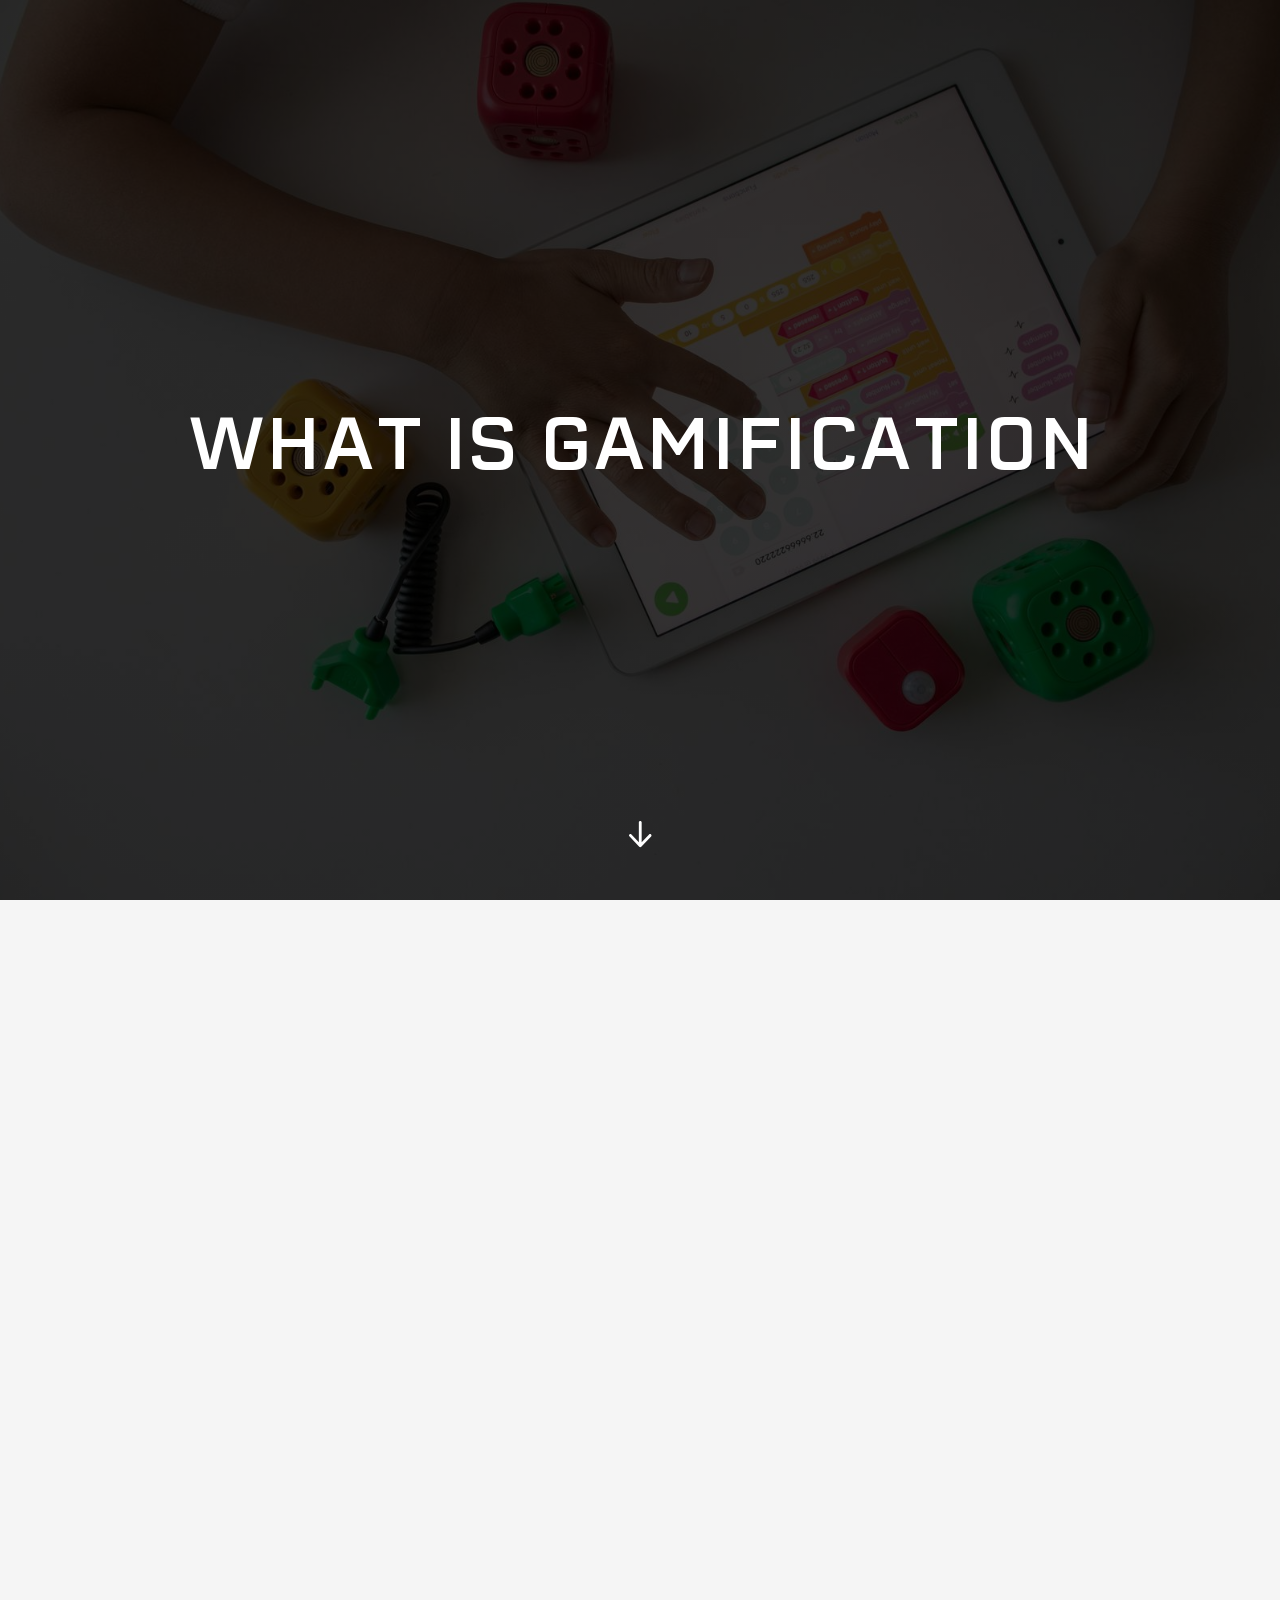
<file: modules/interns/chapter1/lesson1/content/index.html>
<!doctype html>
<!-- 
course package version: bFVlGxSO
rise_frontend sha: 287c7feb5f589463fc5ead87aa3652fdb3cf6afa
learn_distribution_frontend sha: 6f6fd53281c8d7a474359a229acd737402346207
mondrian sha: 9aedd41fa80b96a3599923e67d96911bb5eadc16
sandbox sha: 38e0c7bca6fd6bed198d58039339932c1fb4afbe
 -->
<html lang="en">
  <head>
    <meta charset="utf-8">
    <meta name="viewport" content="width=device-width,initial-scale=1">
    <title>WHAT IS GAMIFICATION</title>
    
      <link rel="stylesheet" href="lib/sandbox/4adfab46.css">
    
    <script type="application/json" id="__CONFIG__">
      {"remoteManifest":{"learn_distribution_frontend":{".js":["learn_dist/entry.js"]},"mondrian":{".js":["mondrian/entry.js"]}},"assetTargetPrefixes":{"media":"assets","font":"lib/fonts"}}
    </script>
    
    <script src="lib/dist/4215d215.js"></script>
  </head>
  <body>
    <div id="app"></div>
    
      <script src="lib/rise/5f973a7f.js"></script>
    
      <script src="lib/sandbox/c77685df.js"></script>
    
  </body>
</html>
</file>
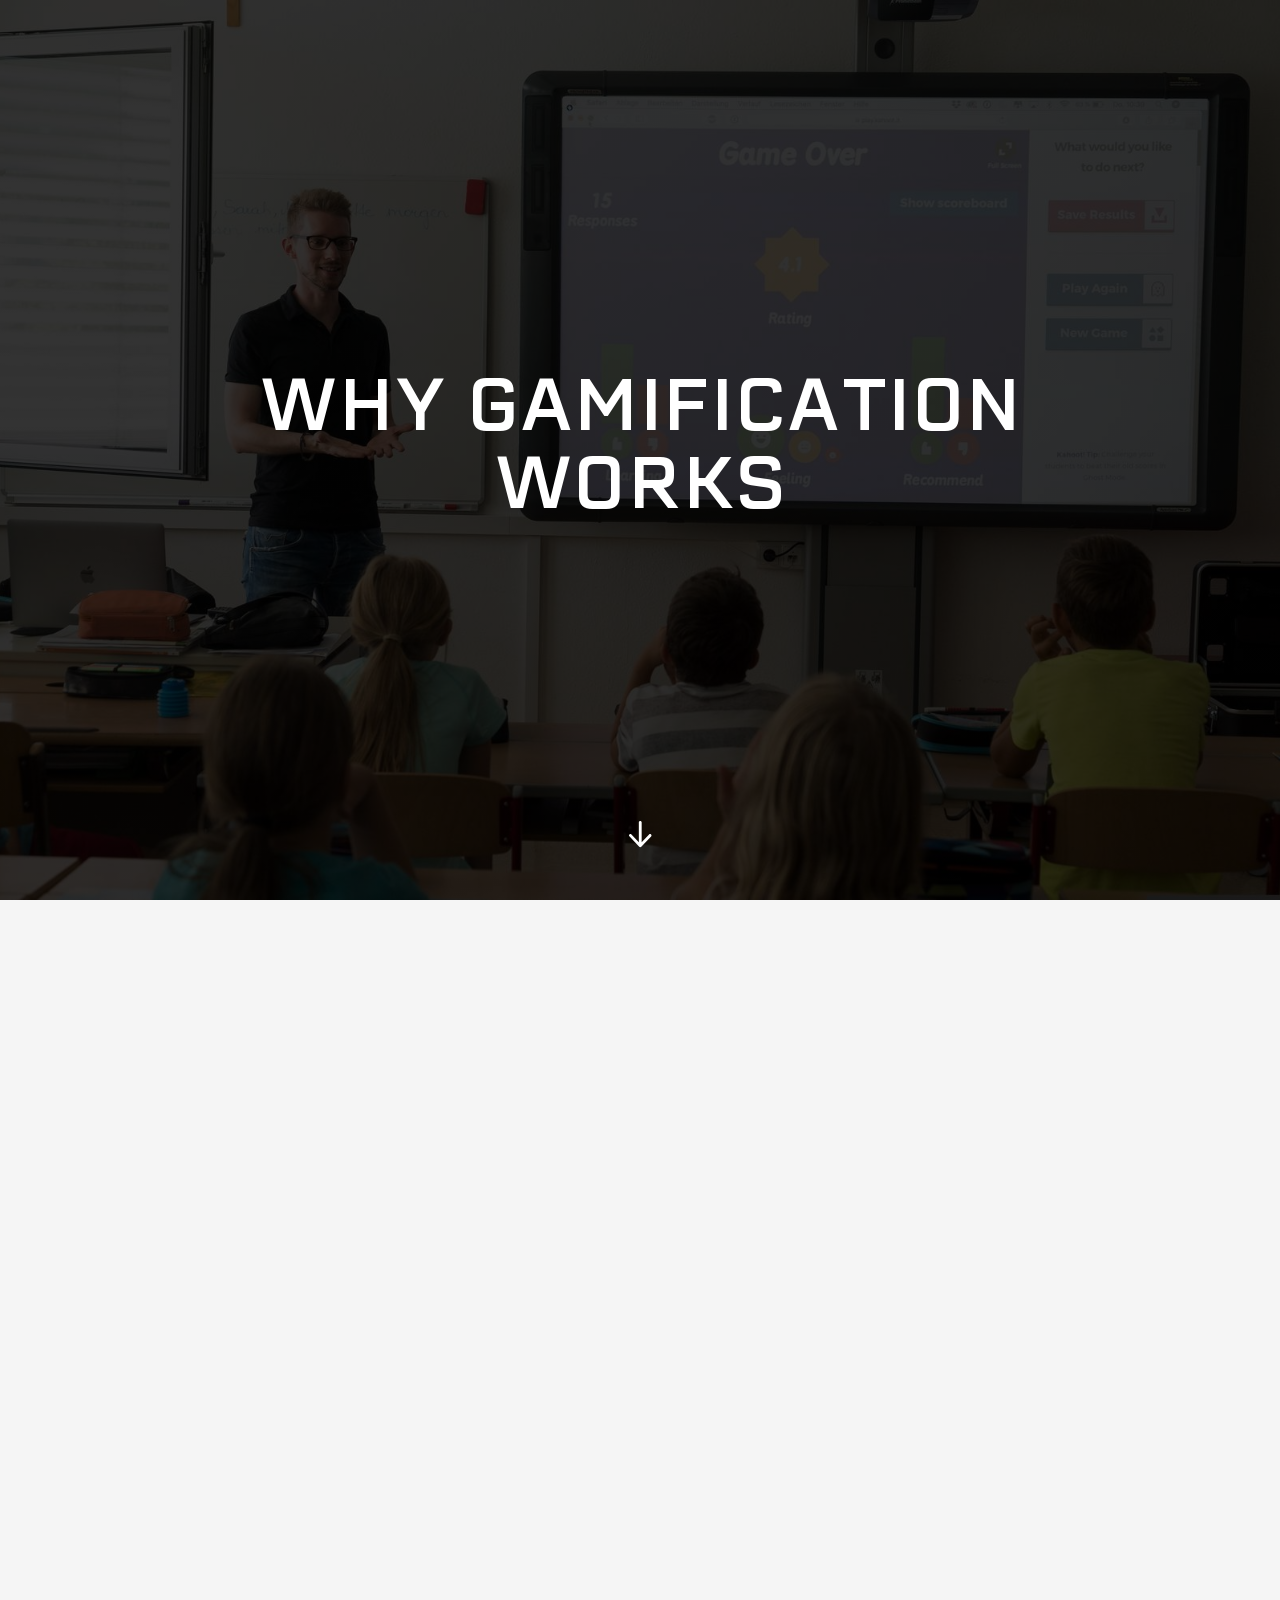
<file: modules/interns/chapter1/lesson2/content/index.html>
<!doctype html>
<!-- 
course package version: ZZRAdZsc
rise_frontend sha: 287c7feb5f589463fc5ead87aa3652fdb3cf6afa
learn_distribution_frontend sha: 6f6fd53281c8d7a474359a229acd737402346207
mondrian sha: 9aedd41fa80b96a3599923e67d96911bb5eadc16
sandbox sha: 38e0c7bca6fd6bed198d58039339932c1fb4afbe
 -->
<html lang="en">
  <head>
    <meta charset="utf-8">
    <meta name="viewport" content="width=device-width,initial-scale=1">
    <title>WHY GAMIFICATION WORKS</title>
    
      <link rel="stylesheet" href="lib/sandbox/4adfab46.css">
    
    <script type="application/json" id="__CONFIG__">
      {"remoteManifest":{"learn_distribution_frontend":{".js":["learn_dist/entry.js"]},"mondrian":{".js":["mondrian/entry.js"]}},"assetTargetPrefixes":{"media":"assets","font":"lib/fonts"}}
    </script>
    
    <script src="lib/dist/4215d215.js"></script>
  </head>
  <body>
    <div id="app"></div>
    
      <script src="lib/rise/5f973a7f.js"></script>
    
      <script src="lib/sandbox/c77685df.js"></script>
    
  </body>
</html>
</file>
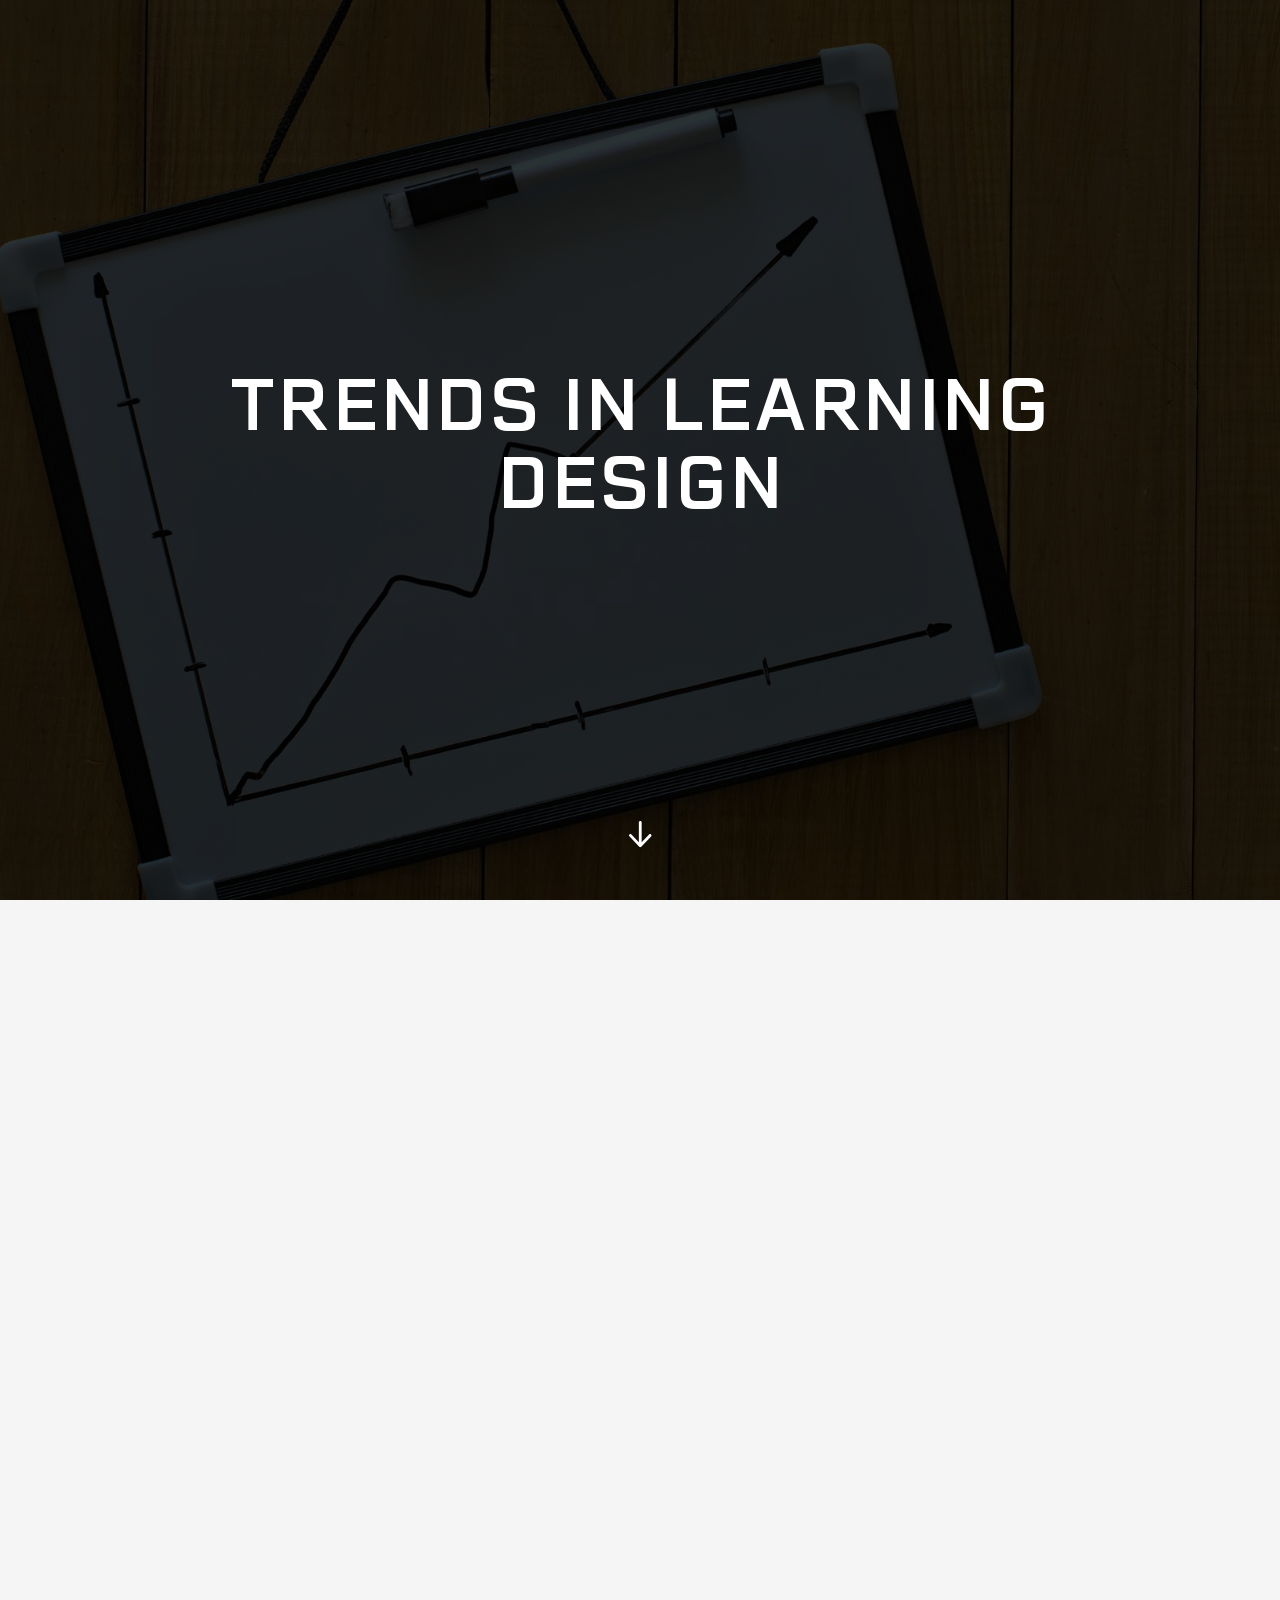
<file: modules/interns/chapter1/lesson3/content/index.html>
<!doctype html>
<!-- 
course package version: zea6UMK5
rise_frontend sha: 287c7feb5f589463fc5ead87aa3652fdb3cf6afa
learn_distribution_frontend sha: 6f6fd53281c8d7a474359a229acd737402346207
mondrian sha: 9aedd41fa80b96a3599923e67d96911bb5eadc16
sandbox sha: 38e0c7bca6fd6bed198d58039339932c1fb4afbe
 -->
<html lang="en">
  <head>
    <meta charset="utf-8">
    <meta name="viewport" content="width=device-width,initial-scale=1">
    <title>TRENDS IN LEARNING DESIGN</title>
    
      <link rel="stylesheet" href="lib/sandbox/4adfab46.css">
    
    <script type="application/json" id="__CONFIG__">
      {"remoteManifest":{"learn_distribution_frontend":{".js":["learn_dist/entry.js"]},"mondrian":{".js":["mondrian/entry.js"]}},"assetTargetPrefixes":{"media":"assets","font":"lib/fonts"}}
    </script>
    
    <script src="lib/dist/4215d215.js"></script>
  </head>
  <body>
    <div id="app"></div>
    
      <script src="lib/rise/5f973a7f.js"></script>
    
      <script src="lib/sandbox/c77685df.js"></script>
    
  </body>
</html>
</file>
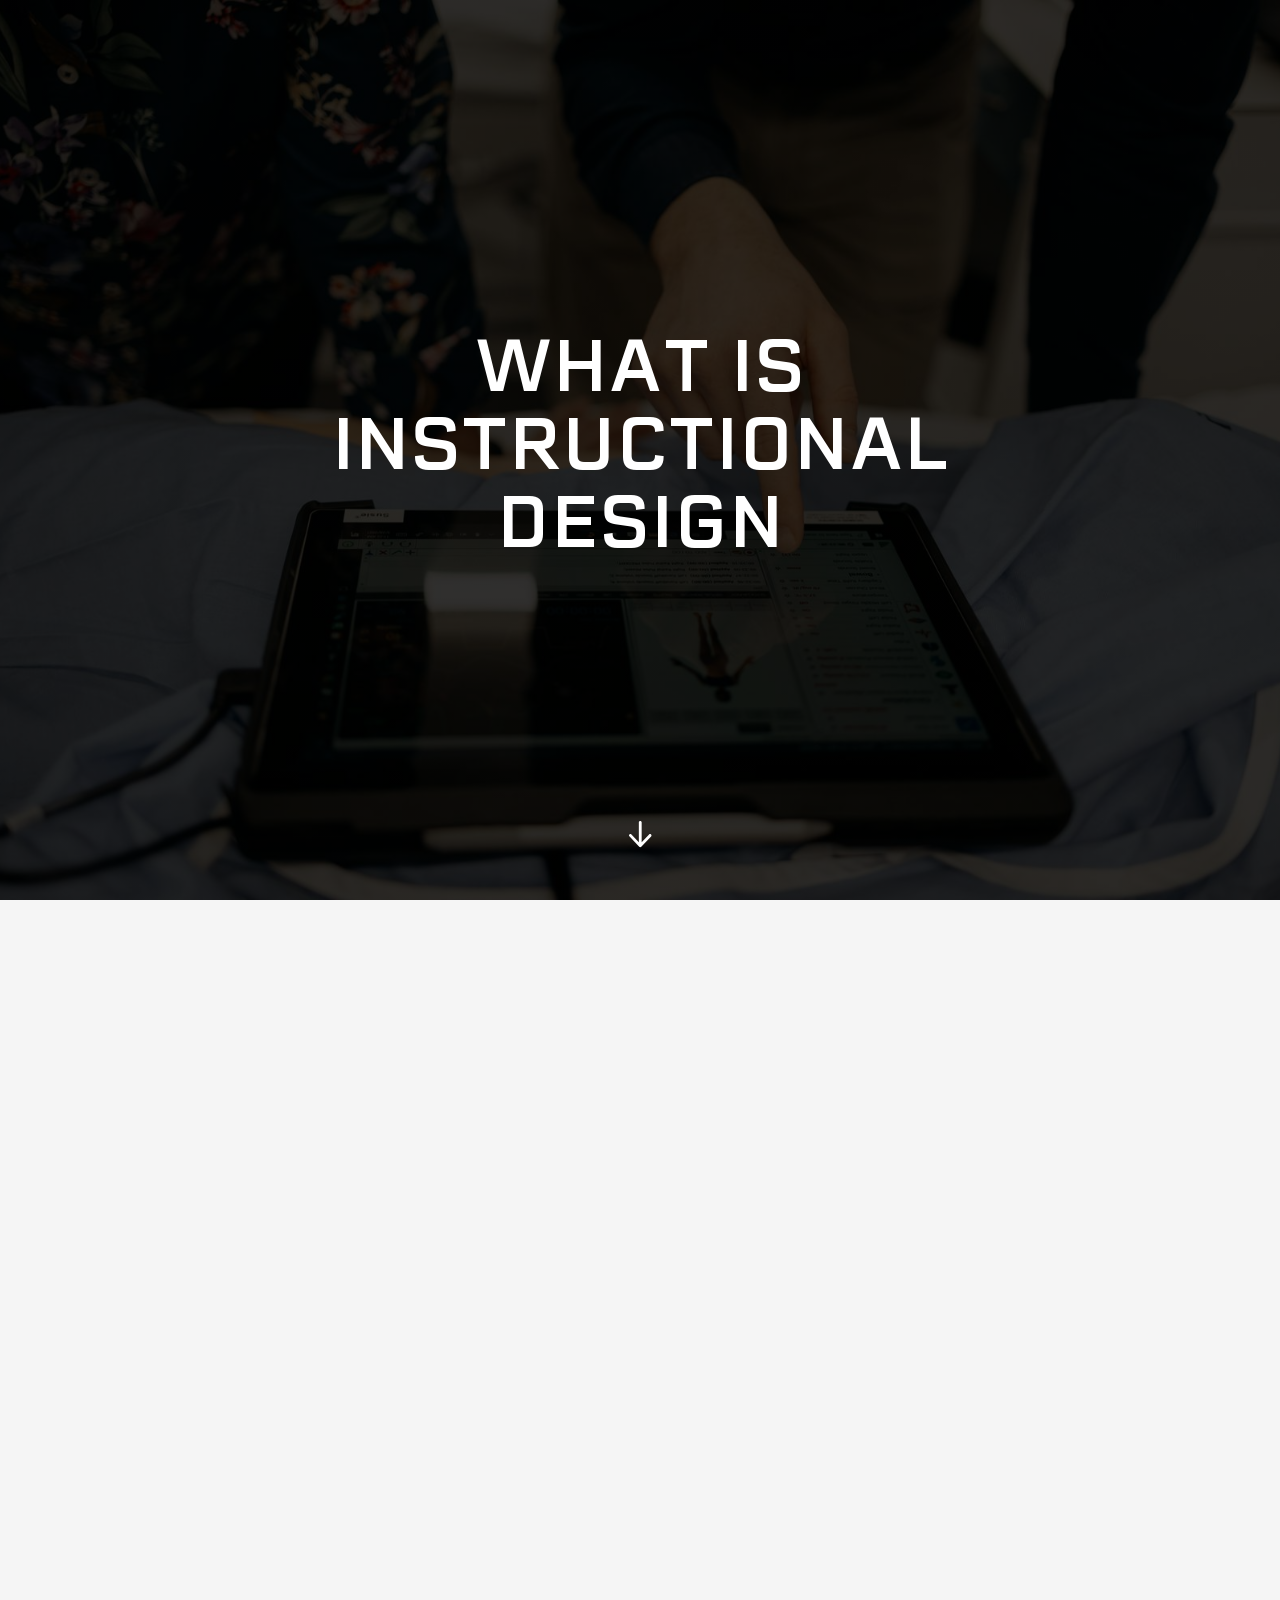
<file: modules/interns/chapter2/lesson1/content/index.html>
<!doctype html>
<!-- 
course package version: fhZW0XTb
rise_frontend sha: 287c7feb5f589463fc5ead87aa3652fdb3cf6afa
learn_distribution_frontend sha: 6f6fd53281c8d7a474359a229acd737402346207
mondrian sha: 9aedd41fa80b96a3599923e67d96911bb5eadc16
sandbox sha: 38e0c7bca6fd6bed198d58039339932c1fb4afbe
 -->
<html lang="en">
  <head>
    <meta charset="utf-8">
    <meta name="viewport" content="width=device-width,initial-scale=1">
    <title>WHAT IS INSTRUCTIONAL DESIGN</title>
    
      <link rel="stylesheet" href="lib/sandbox/4adfab46.css">
    
    <script type="application/json" id="__CONFIG__">
      {"remoteManifest":{"learn_distribution_frontend":{".js":["learn_dist/entry.js"]},"mondrian":{".js":["mondrian/entry.js"]}},"assetTargetPrefixes":{"media":"assets","font":"lib/fonts"}}
    </script>
    
    <script src="lib/dist/4215d215.js"></script>
  </head>
  <body>
    <div id="app"></div>
    
      <script src="lib/rise/5f973a7f.js"></script>
    
      <script src="lib/sandbox/c77685df.js"></script>
    
  </body>
</html>
</file>
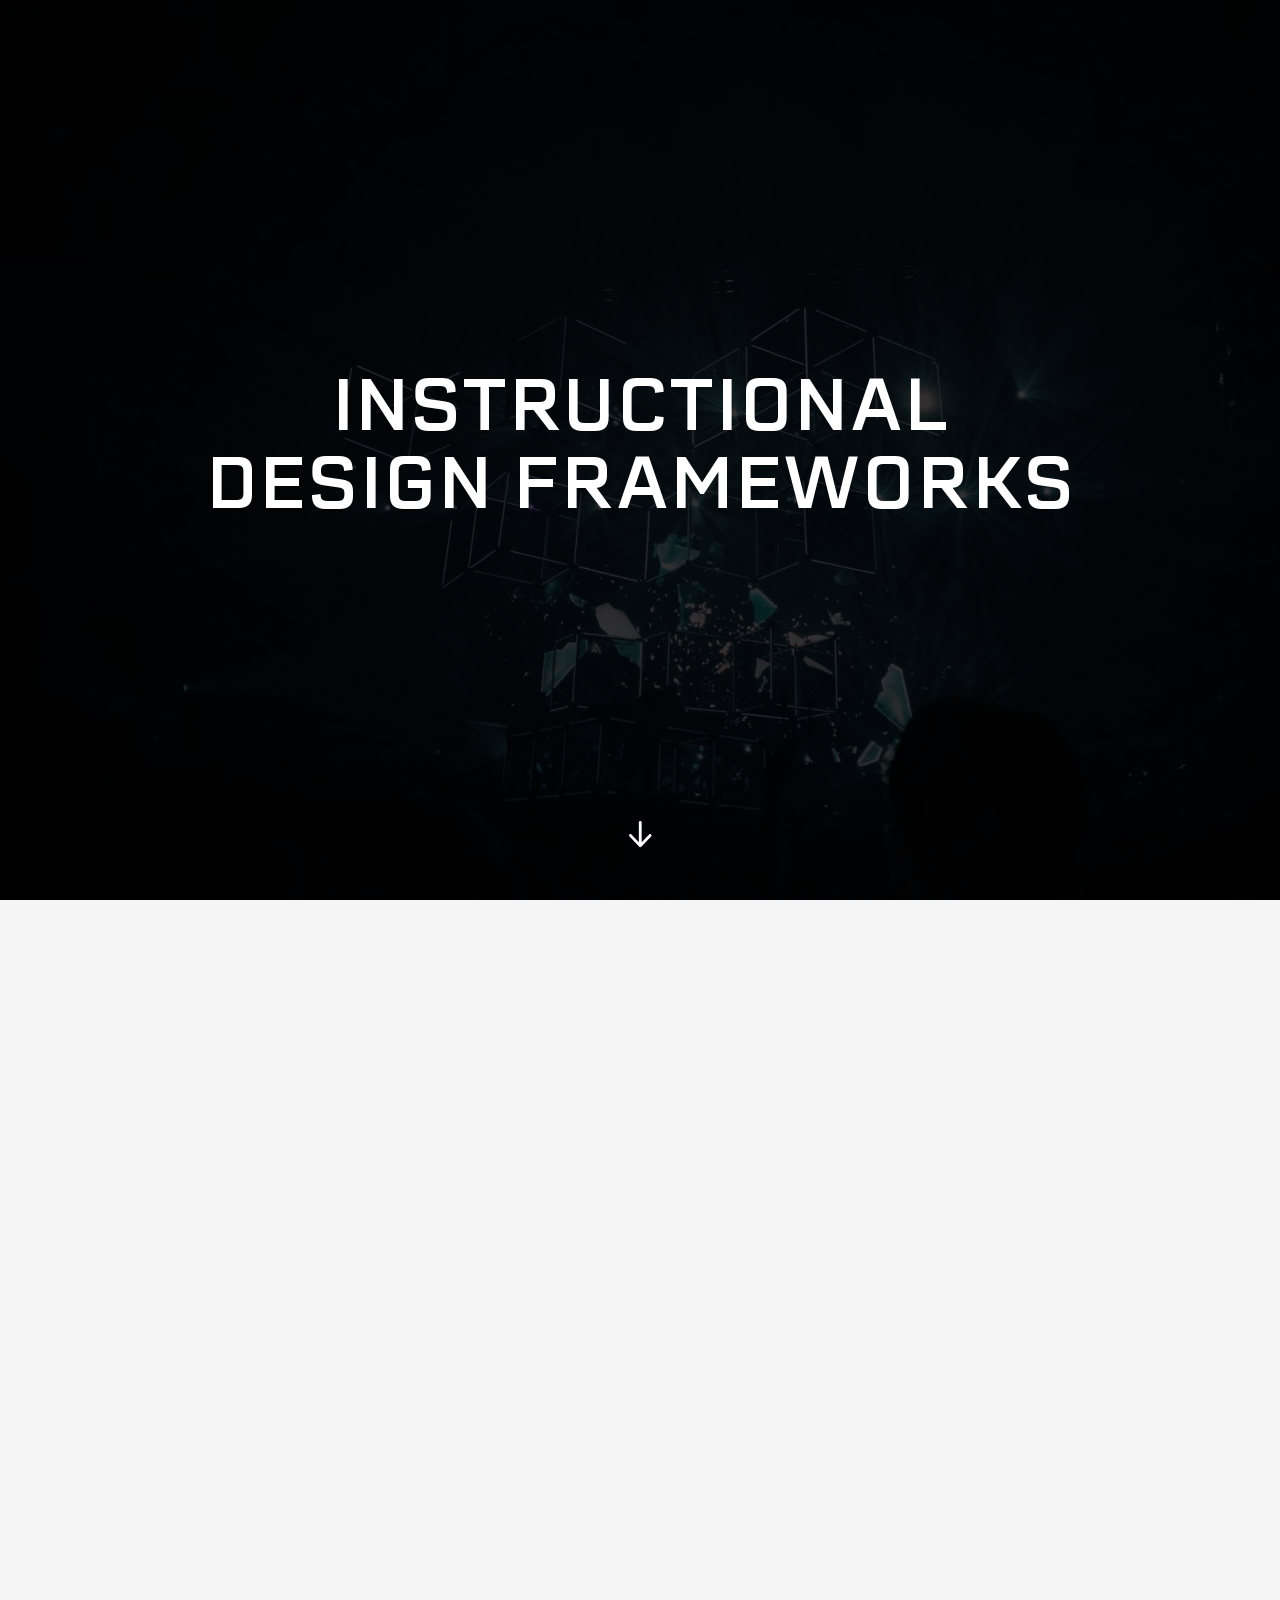
<file: modules/interns/chapter2/lesson2/content/index.html>
<!doctype html>
<!-- 
course package version: TgVHKO4i
rise_frontend sha: 287c7feb5f589463fc5ead87aa3652fdb3cf6afa
learn_distribution_frontend sha: 6f6fd53281c8d7a474359a229acd737402346207
mondrian sha: 9aedd41fa80b96a3599923e67d96911bb5eadc16
sandbox sha: 38e0c7bca6fd6bed198d58039339932c1fb4afbe
 -->
<html lang="en">
  <head>
    <meta charset="utf-8">
    <meta name="viewport" content="width=device-width,initial-scale=1">
    <title>INSTRUCTIONAL DESIGN FRAMEWORKS</title>
    
      <link rel="stylesheet" href="lib/sandbox/4adfab46.css">
    
    <script type="application/json" id="__CONFIG__">
      {"remoteManifest":{"learn_distribution_frontend":{".js":["learn_dist/entry.js"]},"mondrian":{".js":["mondrian/entry.js"]}},"assetTargetPrefixes":{"media":"assets","font":"lib/fonts"}}
    </script>
    
    <script src="lib/dist/4215d215.js"></script>
  </head>
  <body>
    <div id="app"></div>
    
      <script src="lib/rise/5f973a7f.js"></script>
    
      <script src="lib/sandbox/c77685df.js"></script>
    
  </body>
</html>
</file>
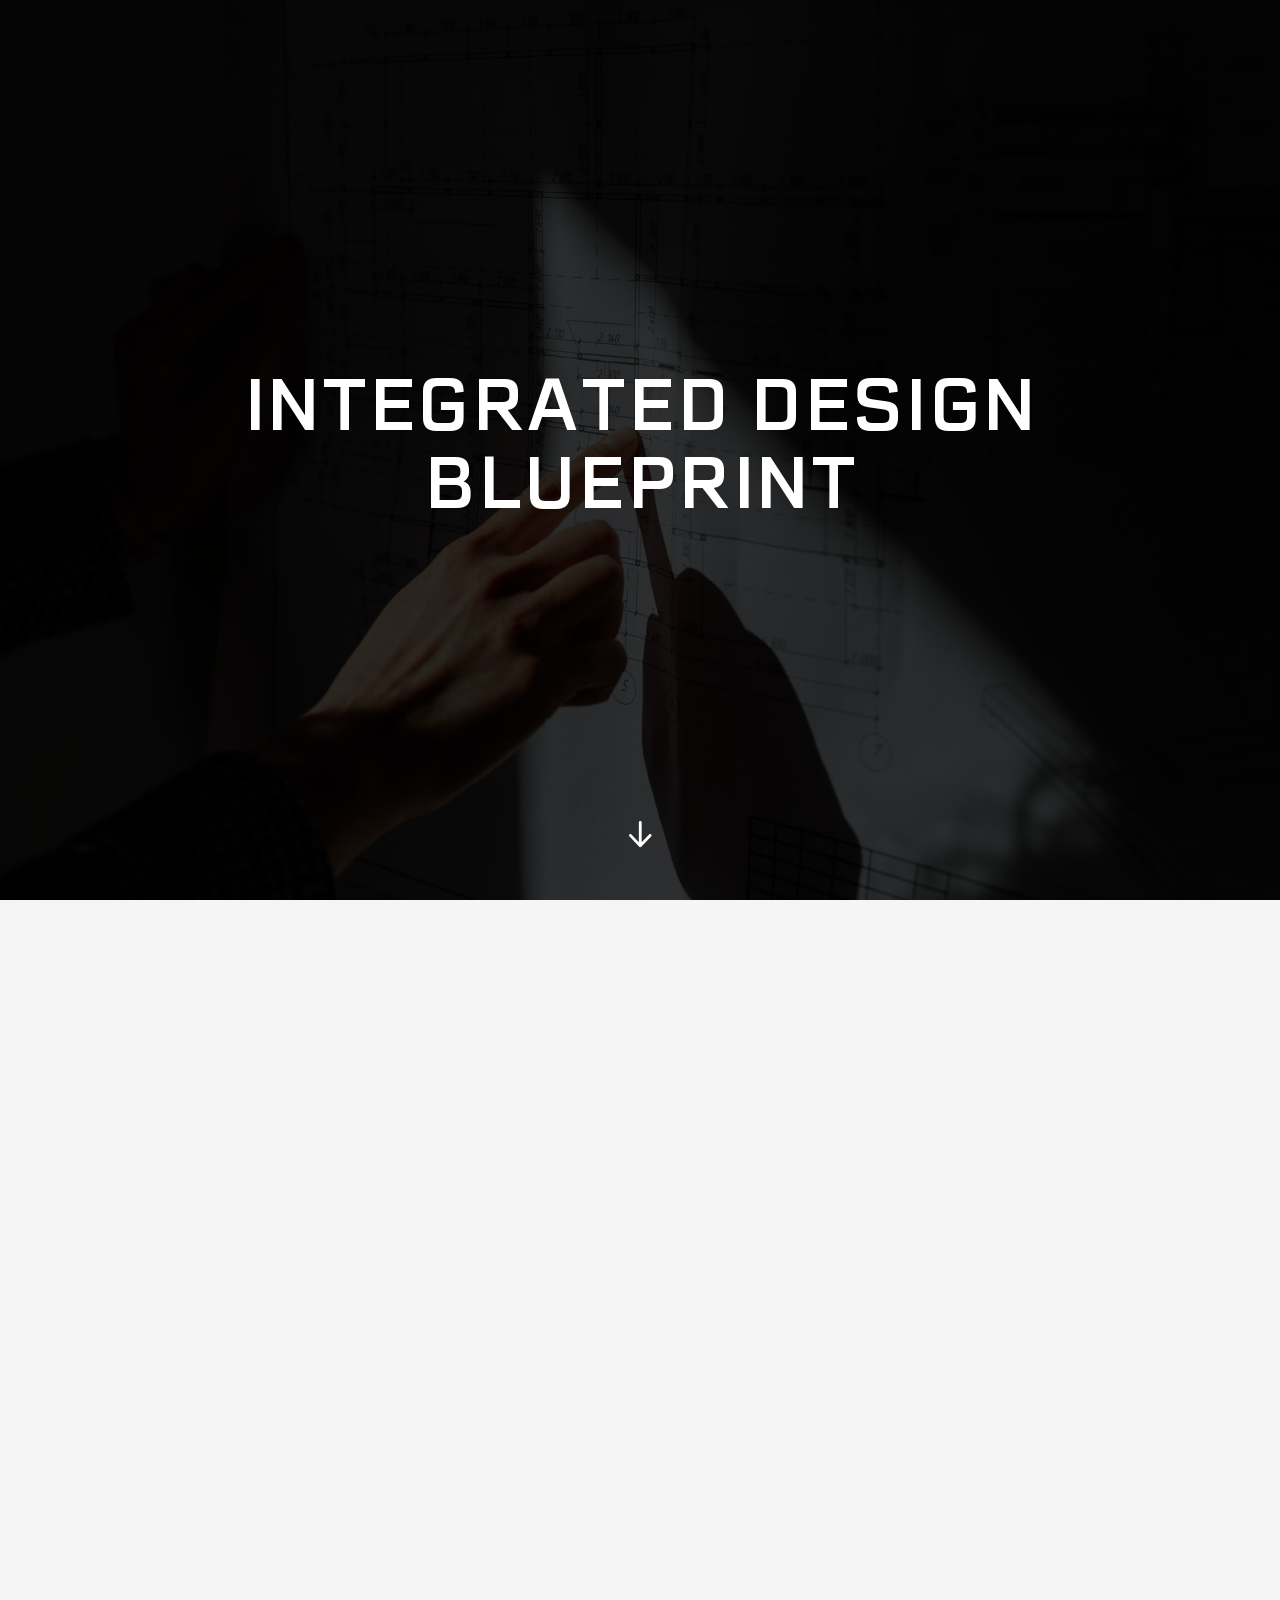
<file: modules/interns/chapter2/lesson3/content/index.html>
<!doctype html>
<!-- 
course package version: rFwJDBi6
rise_frontend sha: 287c7feb5f589463fc5ead87aa3652fdb3cf6afa
learn_distribution_frontend sha: 6f6fd53281c8d7a474359a229acd737402346207
mondrian sha: 9aedd41fa80b96a3599923e67d96911bb5eadc16
sandbox sha: 38e0c7bca6fd6bed198d58039339932c1fb4afbe
 -->
<html lang="en">
  <head>
    <meta charset="utf-8">
    <meta name="viewport" content="width=device-width,initial-scale=1">
    <title>INTEGRATED DESIGN BLUEPRINT</title>
    
      <link rel="stylesheet" href="lib/sandbox/4adfab46.css">
    
    <script type="application/json" id="__CONFIG__">
      {"remoteManifest":{"learn_distribution_frontend":{".js":["learn_dist/entry.js"]},"mondrian":{".js":["mondrian/entry.js"]}},"assetTargetPrefixes":{"media":"assets","font":"lib/fonts"}}
    </script>
    
    <script src="lib/dist/4215d215.js"></script>
  </head>
  <body>
    <div id="app"></div>
    
      <script src="lib/rise/5f973a7f.js"></script>
    
      <script src="lib/sandbox/c77685df.js"></script>
    
  </body>
</html>
</file>
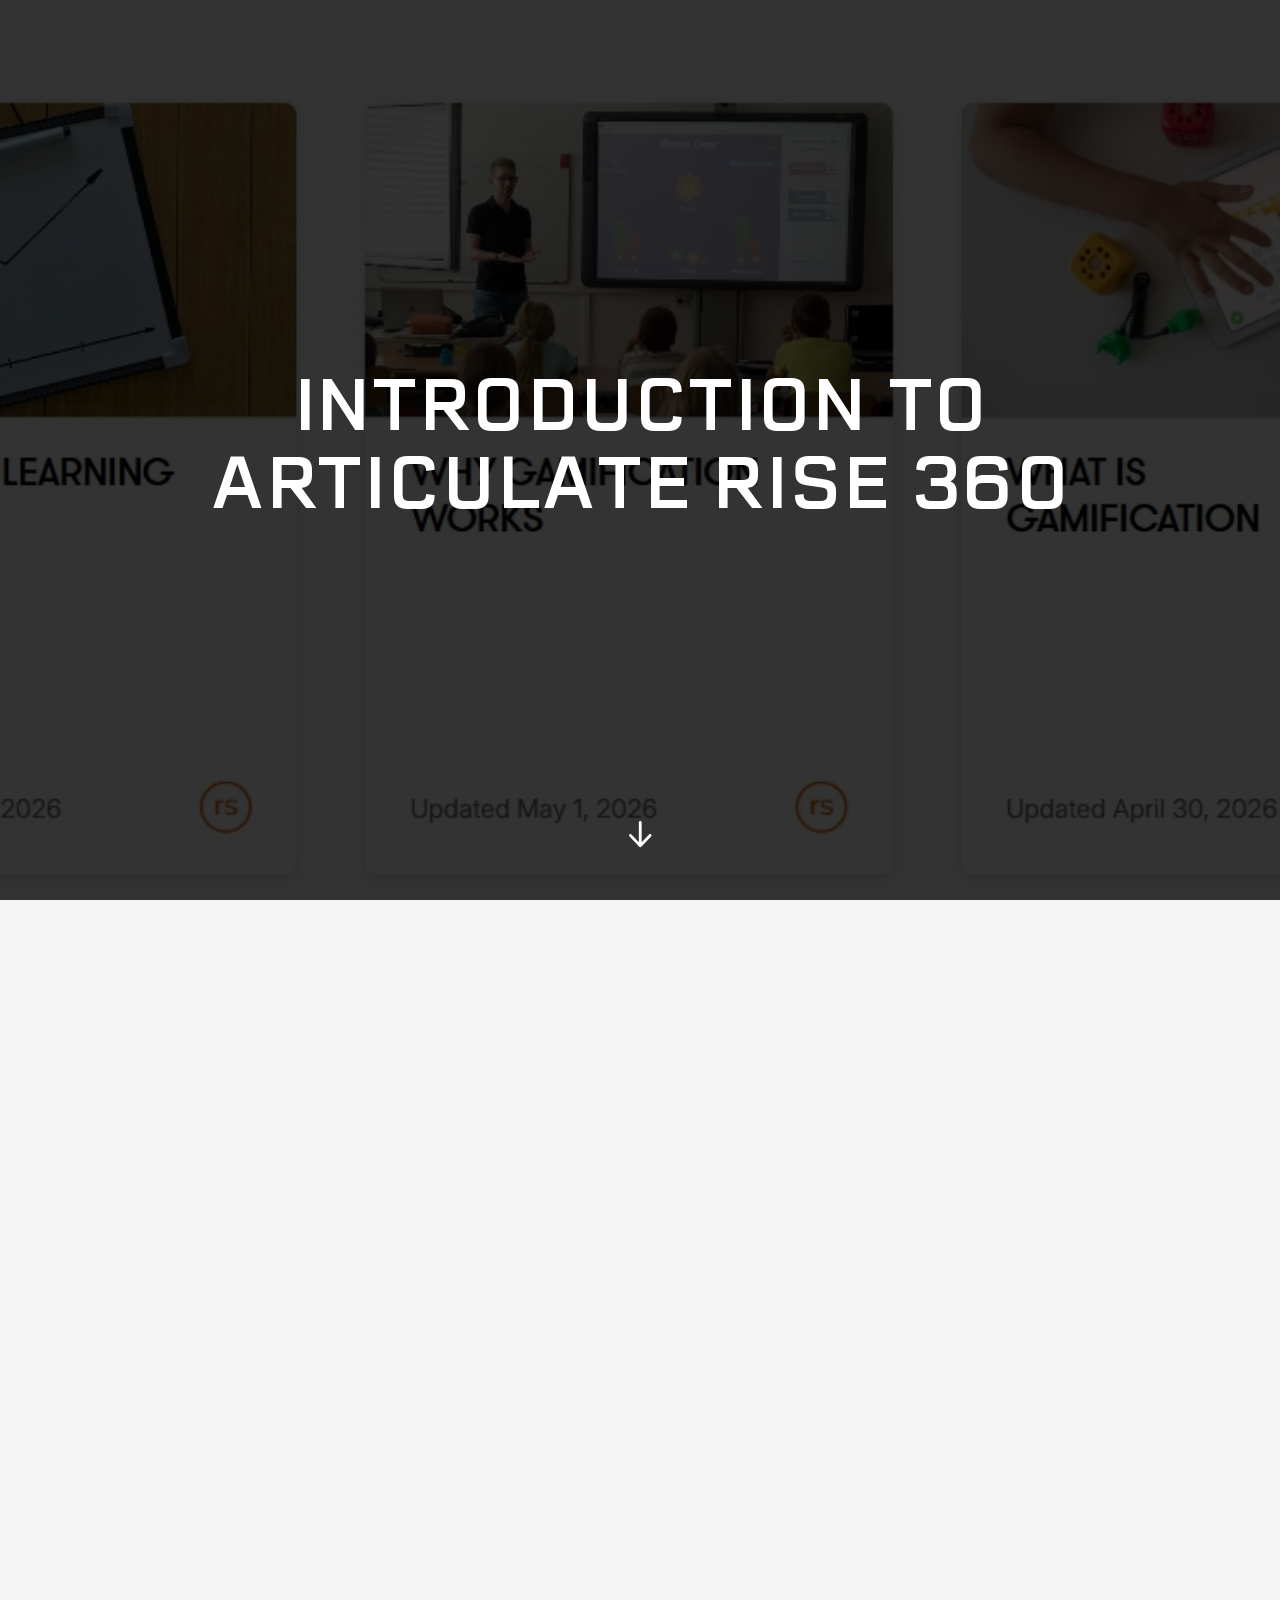
<file: modules/interns/chapter3/lesson1/content/index.html>
<!doctype html>
<!-- 
course package version: yb01RmuM
rise_frontend sha: 287c7feb5f589463fc5ead87aa3652fdb3cf6afa
learn_distribution_frontend sha: 6f6fd53281c8d7a474359a229acd737402346207
mondrian sha: 9aedd41fa80b96a3599923e67d96911bb5eadc16
sandbox sha: 38e0c7bca6fd6bed198d58039339932c1fb4afbe
 -->
<html lang="en">
  <head>
    <meta charset="utf-8">
    <meta name="viewport" content="width=device-width,initial-scale=1">
    <title>INTRODUCTION TO ARTICULATE RISE 360</title>
    
      <link rel="stylesheet" href="lib/sandbox/4adfab46.css">
    
    <script type="application/json" id="__CONFIG__">
      {"remoteManifest":{"learn_distribution_frontend":{".js":["learn_dist/entry.js"]},"mondrian":{".js":["mondrian/entry.js"]}},"assetTargetPrefixes":{"media":"assets","font":"lib/fonts"}}
    </script>
    
    <script src="lib/dist/4215d215.js"></script>
  </head>
  <body>
    <div id="app"></div>
    
      <script src="lib/rise/5f973a7f.js"></script>
    
      <script src="lib/sandbox/c77685df.js"></script>
    
  </body>
</html>
</file>
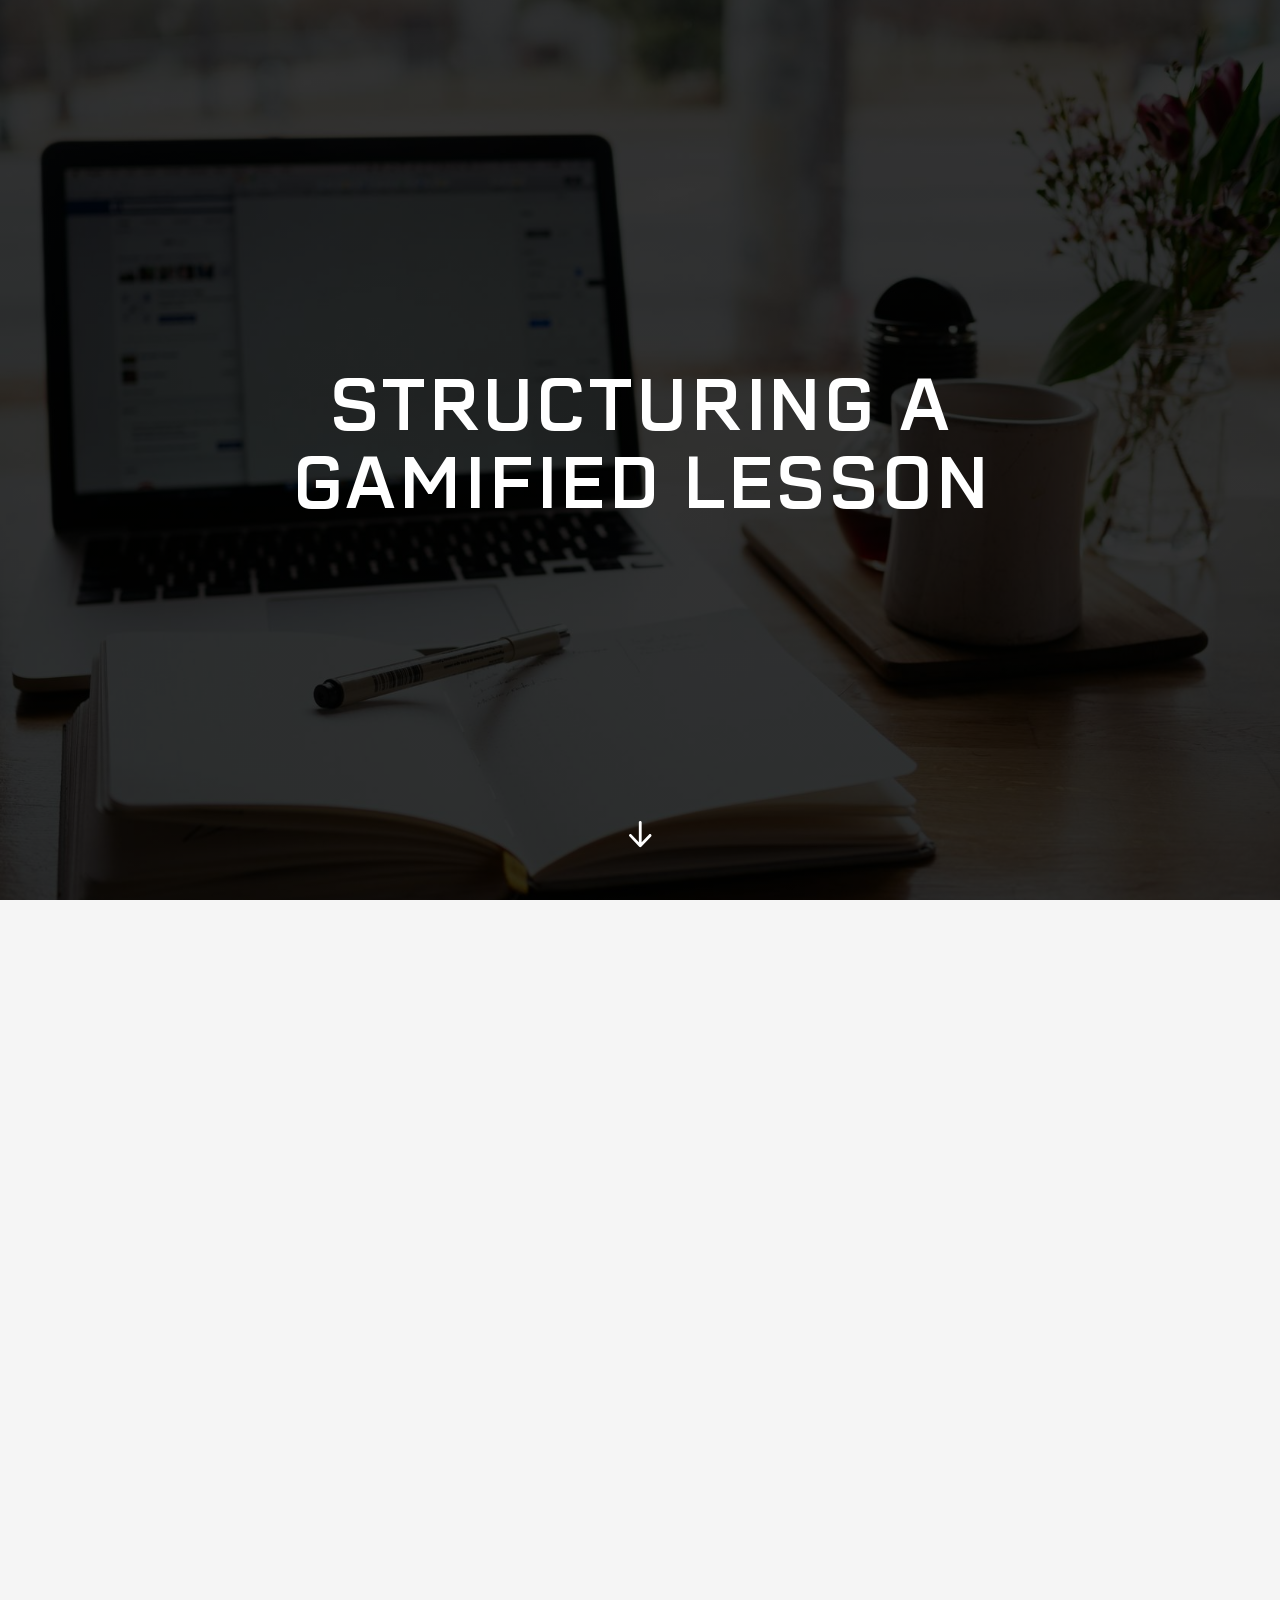
<file: modules/interns/chapter3/lesson2/content/index.html>
<!doctype html>
<!-- 
course package version: ZXxnNM7e
rise_frontend sha: 287c7feb5f589463fc5ead87aa3652fdb3cf6afa
learn_distribution_frontend sha: 6f6fd53281c8d7a474359a229acd737402346207
mondrian sha: 9aedd41fa80b96a3599923e67d96911bb5eadc16
sandbox sha: 38e0c7bca6fd6bed198d58039339932c1fb4afbe
 -->
<html lang="en">
  <head>
    <meta charset="utf-8">
    <meta name="viewport" content="width=device-width,initial-scale=1">
    <title>STRUCTURING A GAMIFIED LESSON</title>
    
      <link rel="stylesheet" href="lib/sandbox/4adfab46.css">
    
    <script type="application/json" id="__CONFIG__">
      {"remoteManifest":{"learn_distribution_frontend":{".js":["learn_dist/entry.js"]},"mondrian":{".js":["mondrian/entry.js"]}},"assetTargetPrefixes":{"media":"assets","font":"lib/fonts"}}
    </script>
    
    <script src="lib/dist/4215d215.js"></script>
  </head>
  <body>
    <div id="app"></div>
    
      <script src="lib/rise/5f973a7f.js"></script>
    
      <script src="lib/sandbox/c77685df.js"></script>
    
  </body>
</html>
</file>
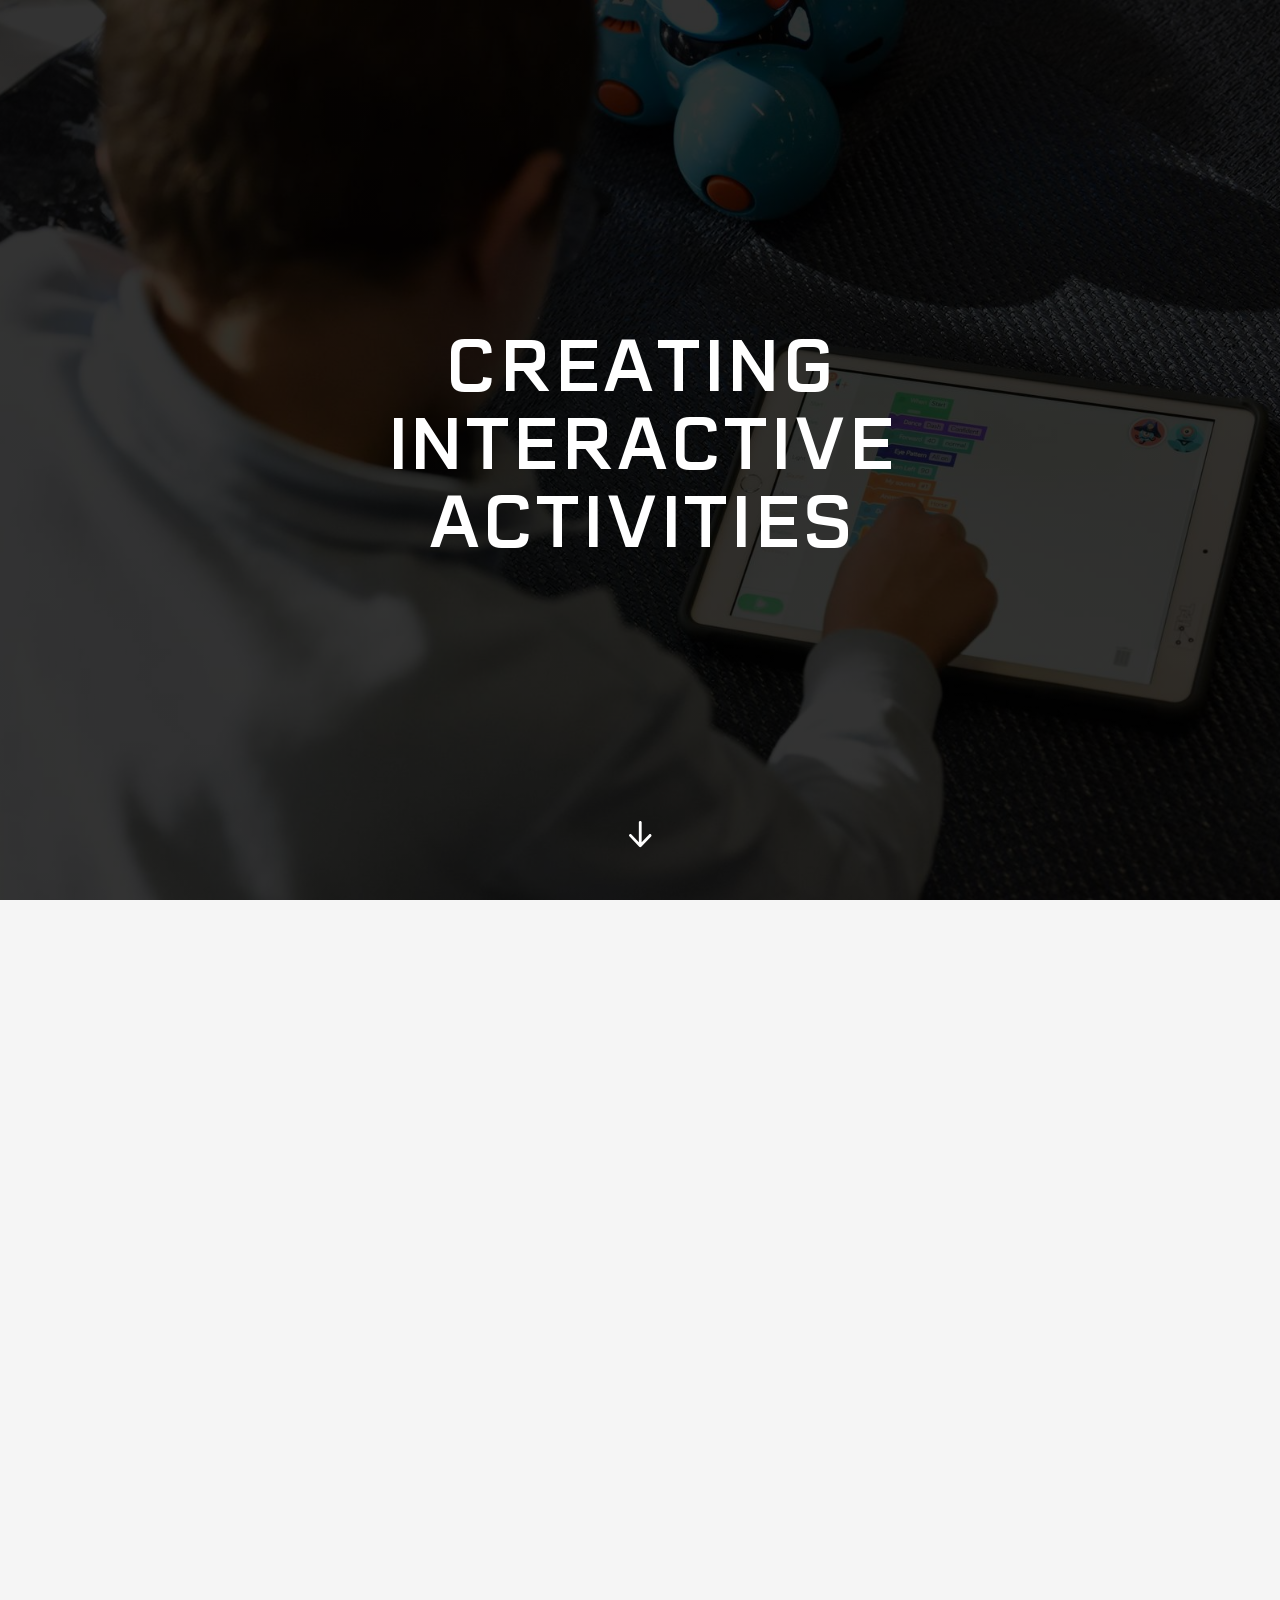
<file: modules/interns/chapter3/lesson3/content/index.html>
<!doctype html>
<!-- 
course package version: GzJzgwLz
rise_frontend sha: 287c7feb5f589463fc5ead87aa3652fdb3cf6afa
learn_distribution_frontend sha: 6f6fd53281c8d7a474359a229acd737402346207
mondrian sha: 9aedd41fa80b96a3599923e67d96911bb5eadc16
sandbox sha: 38e0c7bca6fd6bed198d58039339932c1fb4afbe
 -->
<html lang="en">
  <head>
    <meta charset="utf-8">
    <meta name="viewport" content="width=device-width,initial-scale=1">
    <title>CREATING INTERACTIVE ACTIVITIES</title>
    
      <link rel="stylesheet" href="lib/sandbox/4adfab46.css">
    
    <script type="application/json" id="__CONFIG__">
      {"remoteManifest":{"learn_distribution_frontend":{".js":["learn_dist/entry.js"]},"mondrian":{".js":["mondrian/entry.js"]}},"assetTargetPrefixes":{"media":"assets","font":"lib/fonts"}}
    </script>
    
    <script src="lib/dist/4215d215.js"></script>
  </head>
  <body>
    <div id="app"></div>
    
      <script src="lib/rise/5f973a7f.js"></script>
    
      <script src="lib/sandbox/c77685df.js"></script>
    
  </body>
</html>
</file>
<file: modules/interns/chapter1/lesson1/content/lib/sandbox/4adfab46.css>
html,
body {
  height: 100%;
  margin: 0;
  padding: 0;
}

iframe {
  border: none;
  display: block;
  height: 100%;
  width: 100%;
}
</file>
<file: modules/interns/chapter1/lesson2/content/lib/sandbox/4adfab46.css>
html,
body {
  height: 100%;
  margin: 0;
  padding: 0;
}

iframe {
  border: none;
  display: block;
  height: 100%;
  width: 100%;
}
</file>
<file: modules/interns/chapter1/lesson3/content/lib/sandbox/4adfab46.css>
html,
body {
  height: 100%;
  margin: 0;
  padding: 0;
}

iframe {
  border: none;
  display: block;
  height: 100%;
  width: 100%;
}
</file>
<file: modules/interns/chapter2/lesson1/content/lib/sandbox/4adfab46.css>
html,
body {
  height: 100%;
  margin: 0;
  padding: 0;
}

iframe {
  border: none;
  display: block;
  height: 100%;
  width: 100%;
}
</file>
<file: modules/interns/chapter2/lesson2/content/lib/sandbox/4adfab46.css>
html,
body {
  height: 100%;
  margin: 0;
  padding: 0;
}

iframe {
  border: none;
  display: block;
  height: 100%;
  width: 100%;
}
</file>
<file: modules/interns/chapter2/lesson3/content/lib/sandbox/4adfab46.css>
html,
body {
  height: 100%;
  margin: 0;
  padding: 0;
}

iframe {
  border: none;
  display: block;
  height: 100%;
  width: 100%;
}
</file>
<file: modules/interns/chapter3/lesson1/content/lib/sandbox/4adfab46.css>
html,
body {
  height: 100%;
  margin: 0;
  padding: 0;
}

iframe {
  border: none;
  display: block;
  height: 100%;
  width: 100%;
}
</file>
<file: modules/interns/chapter3/lesson2/content/lib/sandbox/4adfab46.css>
html,
body {
  height: 100%;
  margin: 0;
  padding: 0;
}

iframe {
  border: none;
  display: block;
  height: 100%;
  width: 100%;
}
</file>
<file: modules/interns/chapter3/lesson3/content/lib/sandbox/4adfab46.css>
html,
body {
  height: 100%;
  margin: 0;
  padding: 0;
}

iframe {
  border: none;
  display: block;
  height: 100%;
  width: 100%;
}
</file>
